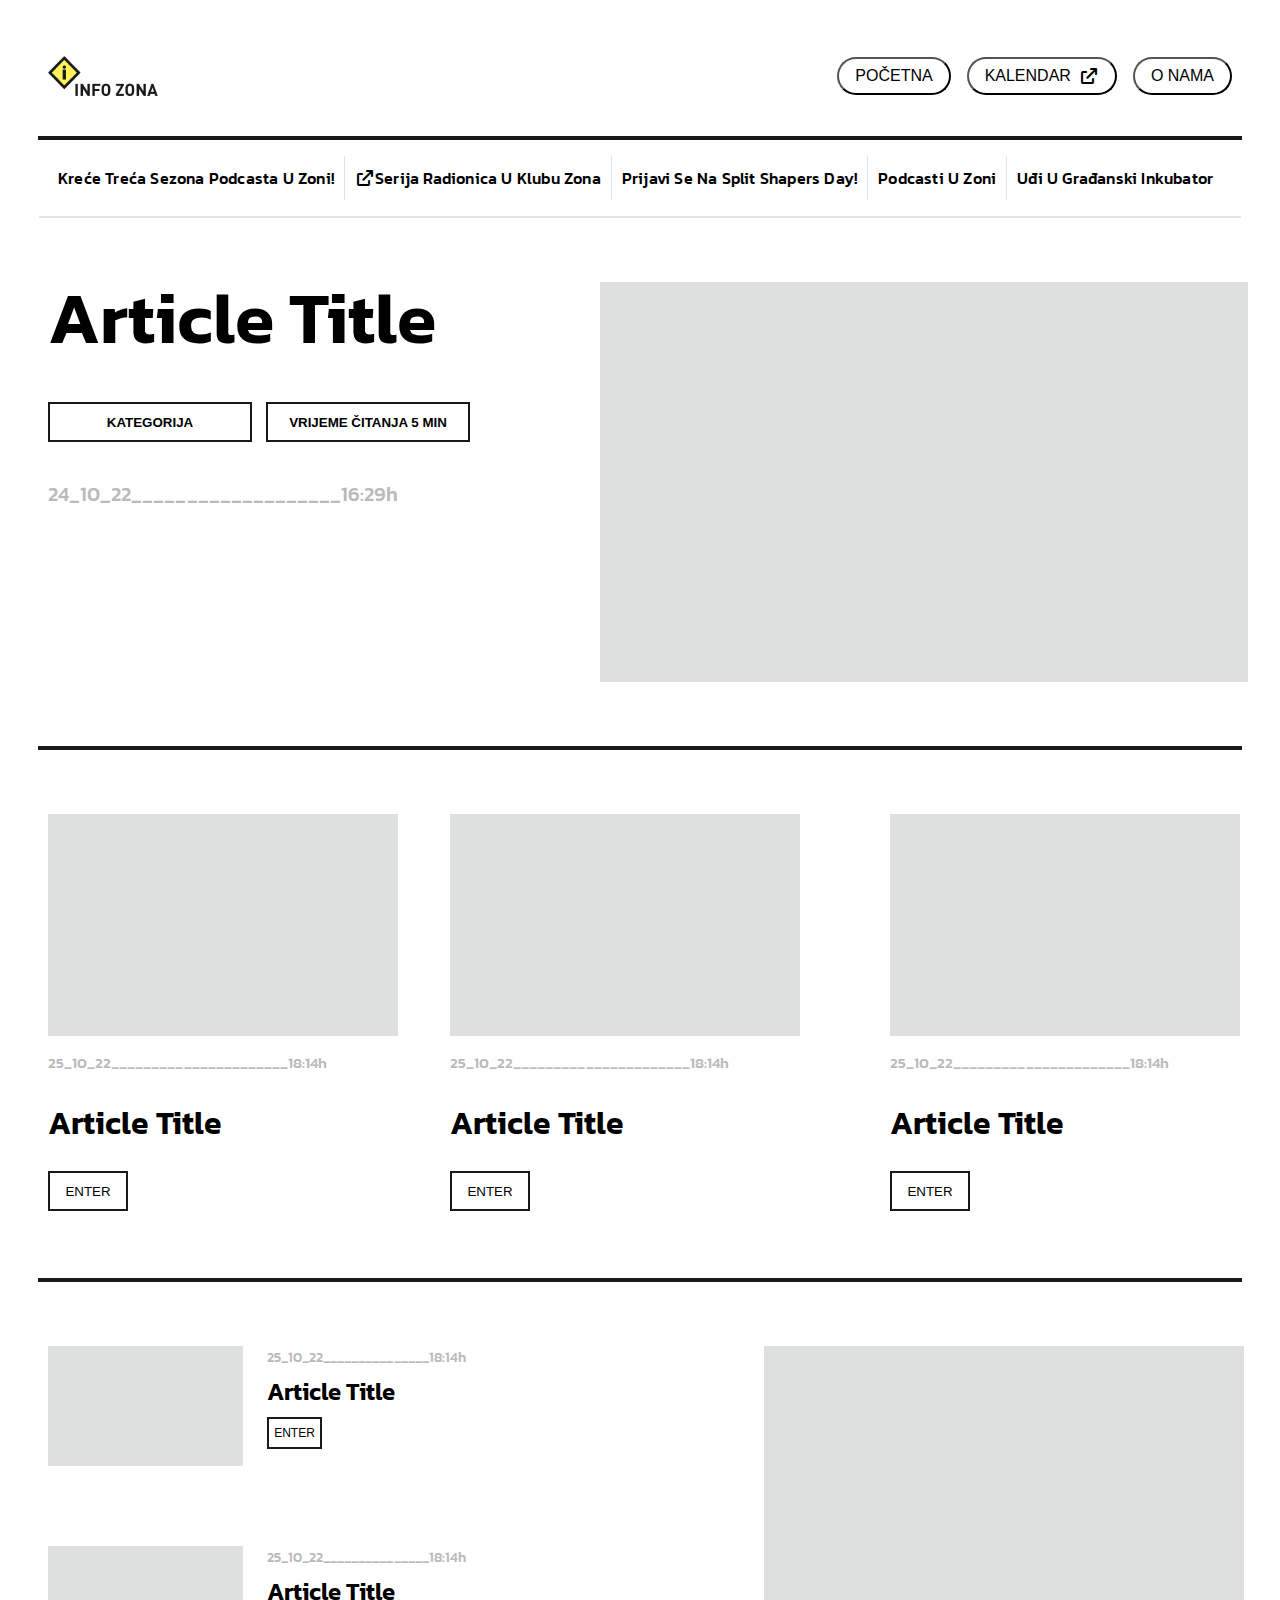
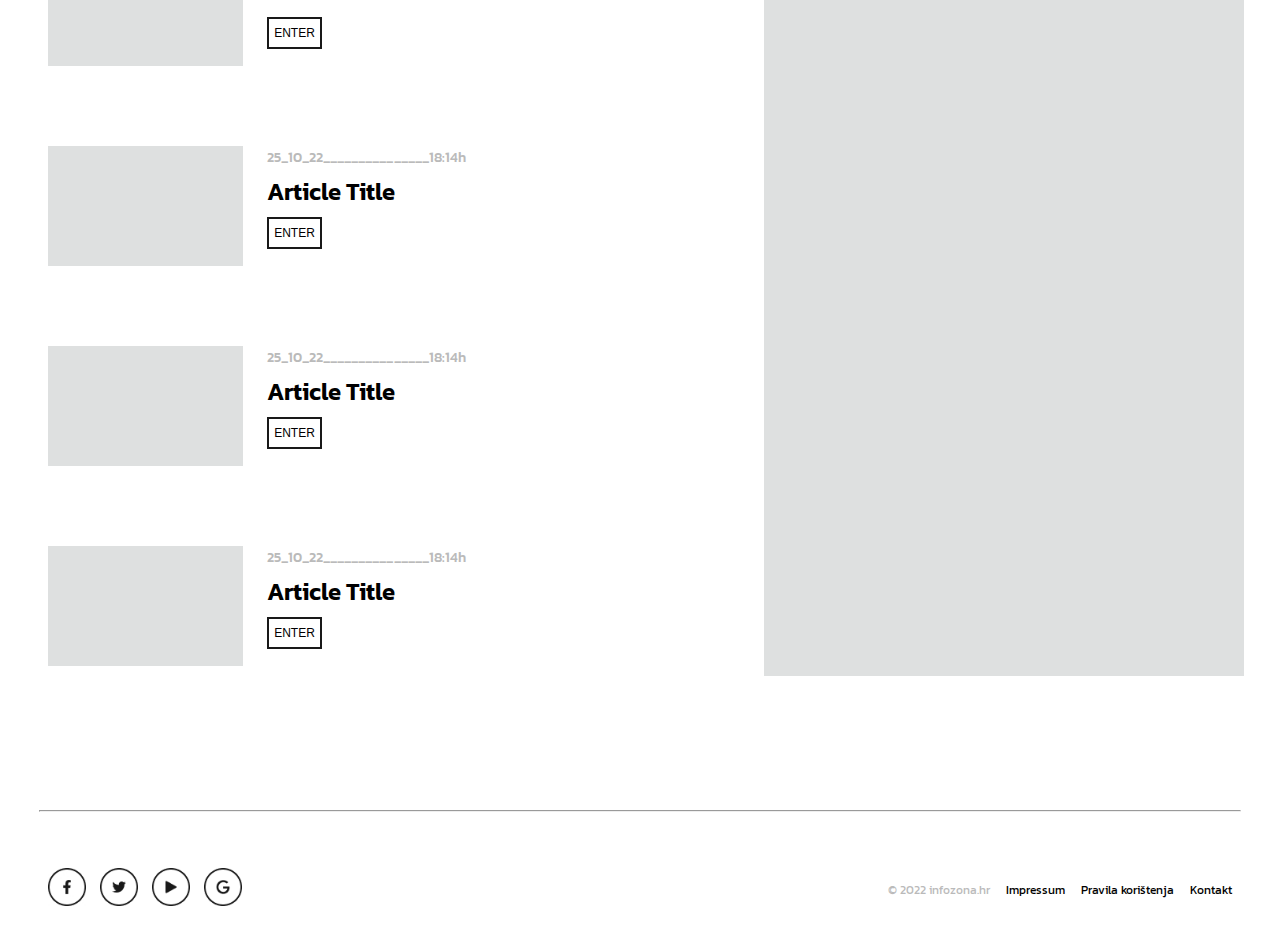
<file: index.html>
<!DOCTYPE html>
<html lang="en">
  <head>
    <meta charset="UTF-8" />
    <meta
      name="viewport"
      content="initial-scale=1, maximum-scale=1, user-scalable=no, width=device-width"
    />
    <link
      rel="stylesheet"
      href="https://cdnjs.cloudflare.com/ajax/libs/font-awesome/4.7.0/css/font-awesome.min.css"
    />
    <link
      rel="stylesheet"
      href="https://cdnjs.cloudflare.com/ajax/libs/font-awesome/6.0.0/css/all.min.css"
      integrity="sha512-9usAa10IRO0HhonpyAIVpjrylPvoDwiPUiKdWk5t3PyolY1cOd4DSE0Ga+ri4AuTroPR5aQvXU9xC6qOPnzFeg=="
      crossorigin="anonymous"
      referrerpolicy="no-referrer"
    />

    <link rel="stylesheet" href="./styles/main.css" />

    <title>INFO ZONA</title>
  </head>

  <body>
    <!-- HEADER-->
    <header class="header">
      <img class="logo__znak" src="./images/IZ znak.jpg" />
      <img class="logo" src="./images//IZ logo vektor.jpg" />
      <div class="header__bars">
        <i class="fa fa-bars"></i>
      </div>
      <div class="header__menu">
        <button class="btn__header">POČETNA</button>
        <button class="btn__header">
          KALENDAR
          <i class="fa-solid fa-arrow-up-right-from-square fa-fw"></i>
        </button>
        <button class="btn__header">O NAMA</button>
      </div>
    </header>

    <hr class="divider" />

    <!-- <div class="div__content">
      <span class="vertical__line">Kreće treća sezona podcasta u zoni!</span>
      <span class="vertical__line">
        <i class="fa-solid fa-arrow-up-right-from-square"></i>Serija radionica u
        Klubu Zona</span
      >
      <span class="vertical__line">Prijavi se na Split Shapers Day!</span>
      <span class="vertical__line">Podcasti u Zoni</span>
      <span>Uđi u Građanski inkubator</span>
    </div> -->
    <div class="div__content">
      <ul class="ul__content">
        <li>Kreće treća sezona podcasta u zoni!</li>
        <li>
          <i class="fa-solid fa-arrow-up-right-from-square fa-fw"></i>Serija
          radionica u Klubu Zona
        </li>

        <li>Prijavi se na Split Shapers Day!</li>
        <li>Podcasti u Zoni</li>
        <li>Uđi u Građanski inkubator</li>
      </ul>
    </div>

    <hr class="divider__header" />

    <!-- ARTICLE SECTION 1-->

    <div class="hero">
      <div class="hero__container">
        <div class="hero__container__left">
          <a href="./article.html"
            ><h1 class="article__title">Article Title</h1>
          </a>
          <button class="btn__article">KATEGORIJA</button>
          <button class="btn__article">VRIJEME ČITANJA 5 MIN</button>
          <p class="date">24_10_22___________________16:29h</p>
        </div>
        <div class="hero__container__right"></div>
      </div>
    </div>

    <hr class="divider" />

    <!--ARTICLE SECTION 2-->
    <div class="hero">
      <div class="hero__container__row">
        <div class="container__left">
          <div class="div__row"></div>
          <p class="date__row">25_10_22______________________18:14h</p>
          <a href="./article.html"
            ><h3 class="article__title__h3">Article Title</h3></a
          >
          <button class="btn__enter">ENTER</button>
        </div>
        <div class="container__center">
          <div class="div__row"></div>
          <p class="date__row">25_10_22______________________18:14h</p>
          <a href="./article.html"
            ><h3 class="article__title__h3">Article Title</h3></a
          >
          <button class="btn__enter">ENTER</button>
        </div>
        <div class="container__right">
          <div class="div__row"></div>
          <p class="date__row">25_10_22______________________18:14h</p>
          <a href="./article.html"
            ><h3 class="article__title__h3">Article Title</h3></a
          >
          <button class="btn__enter">ENTER</button>
        </div>
      </div>
    </div>

    <hr class="divider" />

    <!--ARTICLE SECTION 3-->
    <div class="hero">
      <div class="hero__container__column">
        <div class="div__container__left">
          <div class="div__container__l">
            <div class="div__column"></div>
            <div class="div__content__left">
              <p class="date__column">25_10_22_______________18:14h</p>
              <a href="./article.html"
                ><h4 class="article__title__h4">Article Title</h4></a
              >
              <button class="btn__enter__2">ENTER</button>
            </div>
          </div>

          <div class="div__container__l">
            <div class="div__column"></div>
            <div class="div__content__left">
              <p class="date__column">25_10_22_______________18:14h</p>
              <a href="./article.html"
                ><h4 class="article__title__h4">Article Title</h4></a
              >
              <button class="btn__enter__2">ENTER</button>
            </div>
          </div>
          <div class="div__container__l">
            <div class="div__column"></div>
            <div class="div__content__left">
              <p class="date__column">25_10_22_______________18:14h</p>
              <a href="./article.html"
                ><h4 class="article__title__h4">Article Title</h4></a
              >
              <button class="btn__enter__2">ENTER</button>
            </div>
          </div>
          <div class="div__container__l">
            <div class="div__column"></div>
            <div class="div__content__left">
              <p class="date__column">25_10_22_______________18:14h</p>
              <a href="./article.html"
                ><h4 class="article__title__h4">Article Title</h4></a
              >
              <button class="btn__enter__2">ENTER</button>
            </div>
          </div>
          <div class="div__container__l">
            <div class="div__column"></div>
            <div class="div__content__left">
              <p class="date__column">25_10_22_______________18:14h</p>
              <a href="./article.html"
                ><h4 class="article__title__h4">Article Title</h4></a
              >
              <button class="btn__enter__2">ENTER</button>
            </div>
          </div>
        </div>

        <div class="div__container__column"></div>
      </div>
    </div>

    <img class="social__mobile" src="./images/Facebook.jpg" />
    <img class="social__mobile" src="./images/Twitter.png" />
    <img class="social__mobile" src="./images/Play.png" />
    <img class="social__mobile" src="./images/Google.png" />
    <p class="date__footer__mobile">© 2022 infozona.hr</p>
    <hr class="divider__footer" />

    <!-- FOOTER-->
    <footer class="footer">
      <div class="social__icons">
        <img class="social" src="./images/Facebook.jpg" />
        <img class="social" src="./images/Twitter.png" />
        <img class="social" src="./images/Play.png" />
        <img class="social" src="./images/Google.png" />
      </div>
      <div class="footer__content">
        <p class="date__footer">© 2022 infozona.hr</p>
        <p>Impressum</p>
        <p>Pravila korištenja</p>
        <p>Kontakt</p>
      </div>
    </footer>
  </body>
</html>
</file>
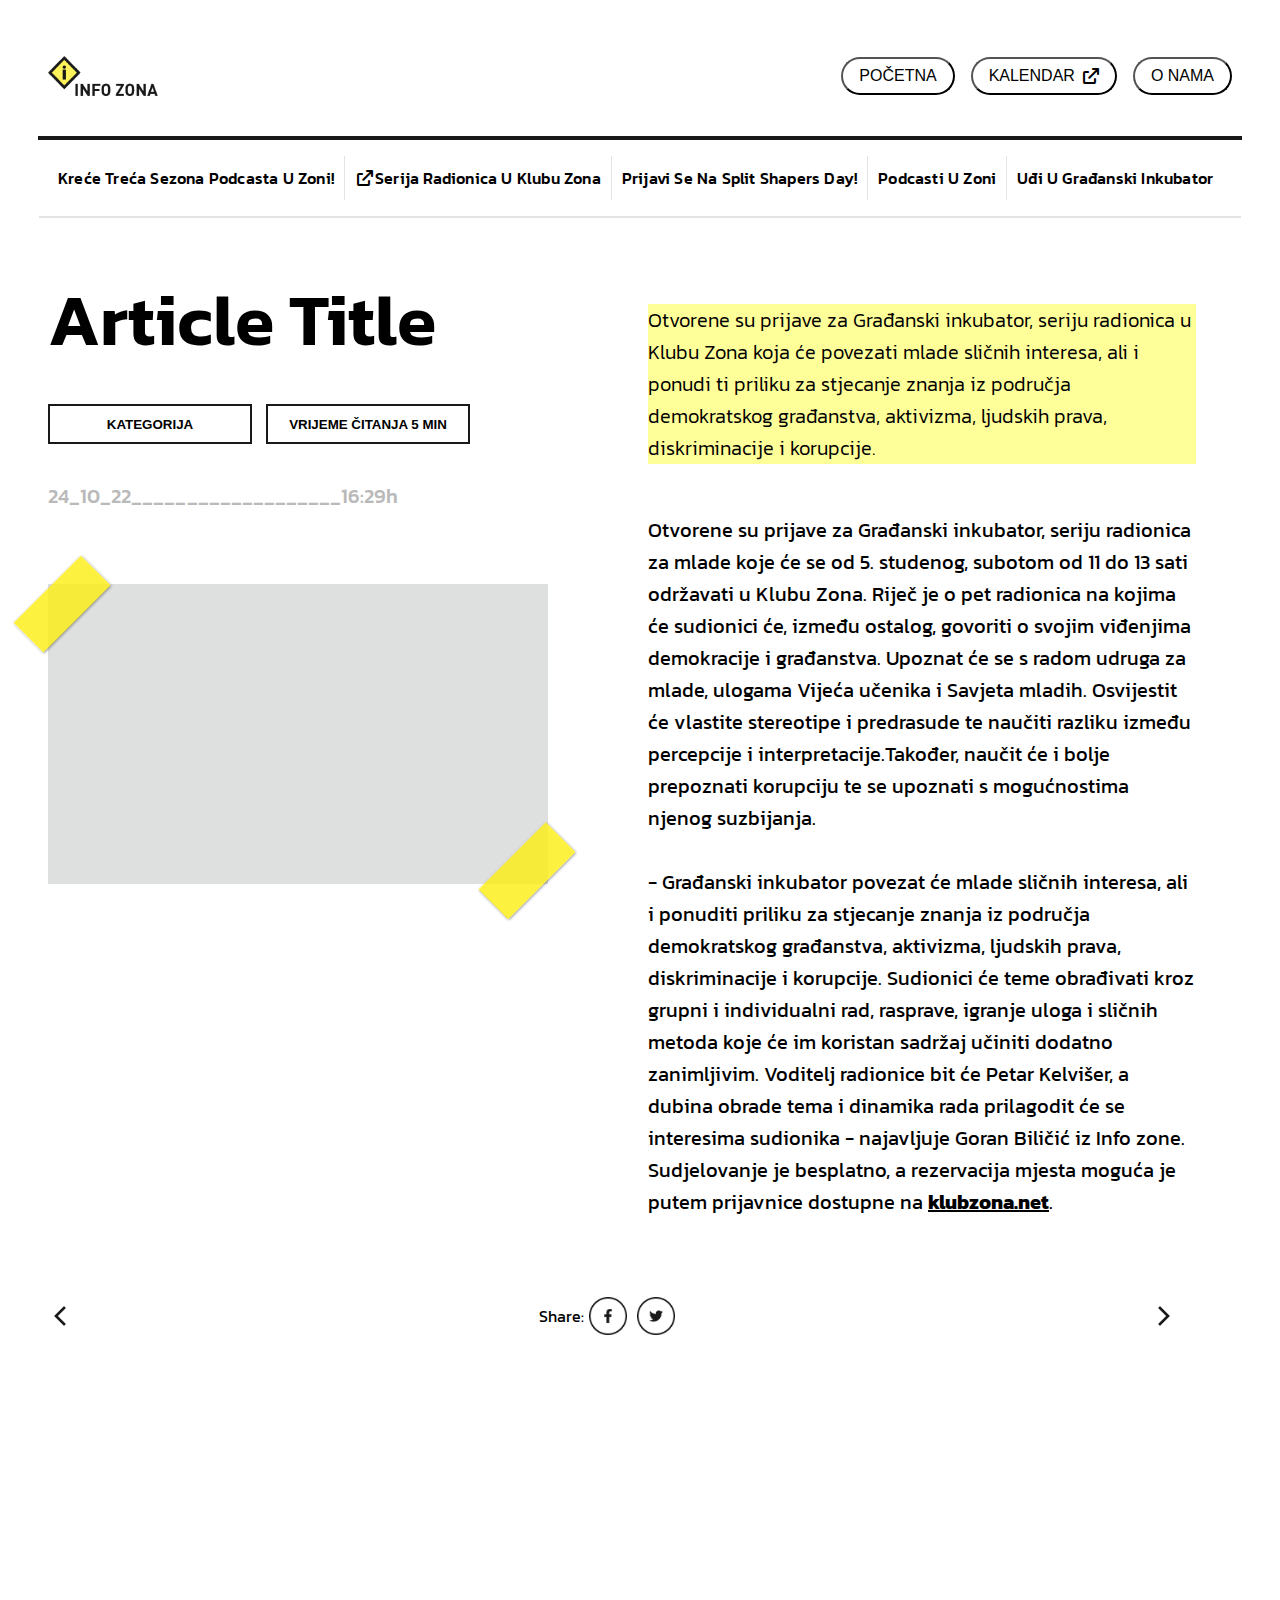
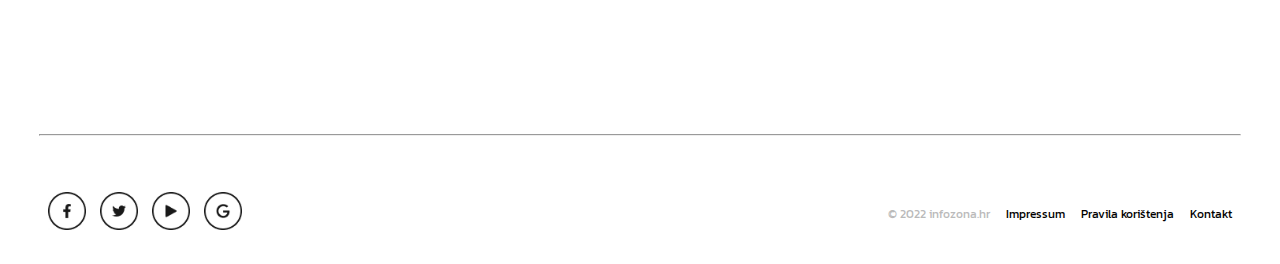
<file: article.html>
<!DOCTYPE html>
<html lang="en">
  <head>
    <meta charset="UTF-8" />
    <meta http-equiv="X-UA-Compatible" content="IE=edge" />
    <meta
      name="viewport"
      content="initial-scale=1, maximum-scale=1, user-scalable=no, width=device-width"
    />
    <link
      rel="stylesheet"
      href="https://cdnjs.cloudflare.com/ajax/libs/font-awesome/4.7.0/css/font-awesome.min.css"
    />
    <link
      rel="stylesheet"
      href="https://cdnjs.cloudflare.com/ajax/libs/font-awesome/6.0.0/css/all.min.css"
      integrity="sha512-9usAa10IRO0HhonpyAIVpjrylPvoDwiPUiKdWk5t3PyolY1cOd4DSE0Ga+ri4AuTroPR5aQvXU9xC6qOPnzFeg=="
      crossorigin="anonymous"
      referrerpolicy="no-referrer"
    />
    <link rel="stylesheet" href="./styles/main.css" />
    <title>ARTICLE</title>
  </head>
  <body>
    <!-- HEADER-->
    <header class="header">
      <img class="logo__znak" src="./images/IZ znak.jpg" />
      <img class="logo" src="./images//IZ logo vektor.jpg" />

      <div class="header__bars">
        <i class="fa fa-bars"></i>
      </div>
      <div class="header__menu">
        <a href="./index.html"><button class="btn__header">POČETNA</button></a>
        <button class="btn__header">
          KALENDAR
          <i class="fa-solid fa-arrow-up-right-from-square"></i>
        </button>
        <button class="btn__header">O NAMA</button>
      </div>
    </header>

    <hr class="divider" />

    <!-- <div class="div__content">
      <span class="vertical__line">Kreće treća sezona podcasta u zoni!</span>
      <span class="vertical__line">
        <i class="fa-solid fa-arrow-up-right-from-square"></i>Serija radionica u
        Klubu Zona</span
      >
      <span class="vertical__line">Prijavi se na Split Shapers Day!</span>
      <span class="vertical__line">Podcasti u Zoni</span>
      <span>Uđi u Građanski inkubator</span>
    </div> -->
    <div class="div__content">
      <ul class="ul__content">
        <li>Kreće treća sezona podcasta u zoni!</li>
        <li>
          <i class="fa-solid fa-arrow-up-right-from-square fa-fw"></i>Serija
          radionica u Klubu Zona
        </li>

        <li>Prijavi se na Split Shapers Day!</li>
        <li>Podcasti u Zoni</li>
        <li>Uđi u Građanski inkubator</li>
      </ul>
    </div>

    <hr class="divider__header" />

    <!--ARTICLE PAGE-->
    <div class="hero__article__page">
      <div class="hero__container__article">
        <div class="container__article__left">
          <h1 class="article__title">Article Title</h1>
          <button class="btn__article">KATEGORIJA</button>
          <button class="btn__article">VRIJEME ČITANJA 5 MIN</button>
          <p class="date">24_10_22___________________16:29h</p>

          <div class="photo__left">
            <div class="container__article"></div>
            <div class="photo__right"></div>
          </div>
        </div>

        <div class="content">
          <p class="content__marked">
            Otvorene su prijave za Građanski inkubator, seriju radionica u Klubu
            Zona koja će povezati mlade sličnih interesa, ali i ponudi ti
            priliku za stjecanje znanja iz područja demokratskog građanstva,
            aktivizma, ljudskih prava, diskriminacije i korupcije.
          </p>

          <p class="content__2">
            Otvorene su prijave za Građanski inkubator, seriju radionica za
            mlade koje će se od 5. studenog, subotom od 11 do 13 sati održavati
            u Klubu Zona. Riječ je o pet radionica na kojima će sudionici će,
            između ostalog, govoriti o svojim viđenjima demokracije i
            građanstva. Upoznat će se s radom udruga za mlade, ulogama Vijeća
            učenika i Savjeta mladih. Osvijestit će vlastite stereotipe i
            predrasude te naučiti razliku između percepcije i
            interpretacije.Također, naučit će i bolje prepoznati korupciju te se
            upoznati s mogućnostima njenog suzbijanja.
            <br /><br />
            - Građanski inkubator povezat će mlade sličnih interesa, ali i
            ponuditi priliku za stjecanje znanja iz područja demokratskog
            građanstva, aktivizma, ljudskih prava, diskriminacije i korupcije.
            Sudionici će teme obrađivati kroz grupni i individualni rad,
            rasprave, igranje uloga i sličnih metoda koje će im koristan sadržaj
            učiniti dodatno zanimljivim. Voditelj radionice bit će Petar
            Kelvišer, a dubina obrade tema i dinamika rada prilagodit će se
            interesima sudionika - najavljuje Goran Biličić iz Info zone.
            Sudjelovanje je besplatno, a rezervacija mjesta moguća je putem
            prijavnice dostupne na <b><u>klubzona.net</u></b
            >.
          </p>
        </div>
      </div>
      <div class="div__share">
        <img class="arrow__left" src="images/chevron left.jpg" />
        <div class="div__social">
          <p>Share:</p>
          <img class="social__share" src="./images/Facebook.jpg" />
          <img class="social__share" src="./images/Twitter.png" />
        </div>
        <img class="arrow__right" src="images/chevron right.jpg" />
      </div>
    </div>

    <img class="social__mobile" src="./images/Facebook.jpg" />
    <img class="social__mobile" src="./images/Twitter.png" />
    <img class="social__mobile" src="./images/Play.png" />
    <img class="social__mobile" src="./images/Google.png" />
    <p class="date__footer__mobile">© 2022 infozona.hr</p>
    <hr class="divider__footer" />
    <!-- FOOTER-->
    <footer class="footer">
      <div>
        <img class="social" src="./images/Facebook.jpg" />
        <img class="social" src="./images/Twitter.png" />
        <img class="social" src="./images/Play.png" />
        <img class="social" src="./images/Google.png" />
      </div>
      <div class="footer__content">
        <p class="date__footer">© 2022 infozona.hr</p>
        <p>Impressum</p>
        <p>Pravila korištenja</p>
        <p>Kontakt</p>
      </div>
    </footer>
  </body>
</html>
</file>
<file: styles/main.css>
@import url("https://fonts.googleapis.com/css2?family=Kanit:wght@400;500;600&display=swap");
.header {
  display: flex;
  justify-content: space-between;
  padding: 0.5rem calc((100vw - 1200px) / 2);
  padding-top: 48px;
  margin-bottom: 32px;
}
.header__bars {
  opacity: 0;
}
@media only screen and (max-width: 786px) {
  .header__bars {
    color: #191919;
    opacity: 1;
    position: absolute;
    top: 40px;
    right: 20px;
    font-size: 2rem;
  }
}
.header__menu {
  flex-direction: row;
  display: flex;
  align-items: center;
  padding: 0px;
  gap: 16px;
}
@media only screen and (max-width: 786px) {
  .header__menu {
    display: none;
  }
}

.divider {
  border: 2.5px solid #191919;
  position: relative;
  width: 1200px;
}
.divider__header {
  border: 1px solid #e4e4e4;
  width: 1200px;
}
.divider__footer {
  width: 1200px;
}

.div__content {
  display: flex;
  justify-content: space-between;
  padding: 0.5rem calc((100vw - 1200px) / 2);
  max-width: 1128px;
  width: 100%;
  text-transform: capitalize;
  font-size: 16px;
  line-height: 24px;
  letter-spacing: 0.2px;
}

.ul__content {
  width: 100%;
  list-style-type: none;
  display: table;
  padding-left: 0;
  margin: 0;
}

.ul__content li {
  text-transform: capitalize;
  font-weight: 500;
  font-size: 16px;
  padding: 10px;
  display: table-cell;
  white-space: nowrap;
}
@media only screen and (max-width: 786px) {
  .ul__content li {
    white-space: normal;
  }
}
@media only screen and (max-width: 280px) {
  .ul__content li {
    white-space: normal;
  }
}

li {
  padding: 0.5rem calc((100vw - 1200px) / 2);
  border-right: 1px solid #e4e4e4;
}

li:last-child {
  border-right: none;
}

.hero {
  margin-top: 56px;
  margin-bottom: 56px;
}
.hero__container {
  display: grid;
  grid-template-columns: 1fr 1fr;
  -webkit-box-align: center;
  -ms-flex-align: center;
  padding: 0.5rem calc((100vw - 1200px) / 2);
  width: 100%;
  max-width: 1200px;
  height: 400px;
  margin-bottom: 56px;
}
@media only screen and (max-width: 786px) {
  .hero__container {
    grid-template-columns: 1fr;
    height: 100%;
    flex-direction: column;
  }
}
.hero__container__left {
  width: 100%;
  line-height: 1.2;
}
@media only screen and (max-width: 786px) {
  .hero__container__left {
    padding: 1.5rem 0;
    order: 1;
  }
}
@media only screen and (max-width: 280px) {
  .hero__container__left {
    line-height: 1.5;
  }
}
.hero__container__right {
  width: 648px;
  height: 400px;
  margin-right: 0px;
  background: #dee0e0;
}
@media only screen and (max-width: 786px) {
  .hero__container__right {
    width: 430px;
    height: 228px;
  }
}
@media only screen and (max-width: 280px) {
  .hero__container__right {
    width: 370px;
    height: 228px;
  }
}
.hero__container__row {
  display: grid;
  grid-template-columns: 1fr 1fr 1fr;
  padding: 0.5rem calc((100vw - 1200px) / 2);
  max-width: 1200px;
  height: 400px;
  gap: 90px;
  font-weight: 500;
  line-height: 24px;
  letter-spacing: 0.002em;
  font-weight: 500;
}
@media only screen and (max-width: 786px) {
  .hero__container__row {
    grid-template-columns: 1fr;
    height: 1500px;
  }
}

.container__left {
  width: 312px;
  line-height: 1.2;
  height: 200px;
}
@media only screen and (max-width: 786px) {
  .container__left {
    height: 150px;
  }
}
@media only screen and (max-width: 280px) {
  .container__left {
    line-height: 1.5;
    height: 150px;
  }
}

.container__center {
  height: 200px;
}
@media only screen and (max-width: 786px) {
  .container__center {
    height: 150px;
  }
}
@media only screen and (max-width: 280px) {
  .container__center {
    line-height: 1.5;
    height: 150px;
  }
}

.container__right {
  height: 200px;
  margin-right: 0px;
}
@media only screen and (max-width: 786px) {
  .container__right {
    height: 150px;
  }
}
@media only screen and (max-width: 280px) {
  .container__right {
    line-height: 1.5;
    height: 150px;
  }
}

.div__row {
  background-color: #dee0e0;
  width: 350px;
  height: 222px;
}
@media only screen and (max-width: 786px) {
  .div__row {
    width: 370px;
    height: 228px;
  }
}

.hero__container__column {
  max-width: 700px;
  height: 1000px;
  display: grid;
  grid-template-columns: 1fr 1fr;
  gap: 120px;
  padding: 0.5rem calc((100vw - 1200px) / 2);
}
@media only screen and (max-width: 786px) {
  .hero__container__column {
    grid-template-columns: 1fr;
    height: 1500px;
  }
}
@media only screen and (max-width: 280px) {
  .hero__container__column {
    line-height: 1.5;
  }
}

.div__container__left {
  display: grid;
  grid-template-columns: 1fr;
  width: 596px;
  height: 200px;
}
@media only screen and (max-width: 786px) {
  .div__container__left {
    height: 600px;
  }
}
@media only screen and (max-width: 280px) {
  .div__container__left {
    height: 600px;
  }
}

.div__container__l {
  display: flex;
  flex-direction: row;
  align-items: flex-start;
  width: 596px;
  height: 200px;
}

.div__content__left {
  width: 195px;
  height: 120px;
}

.div__column {
  width: 195px;
  height: 120px;
  margin-right: 24px;
  background-color: #dee0e0;
}
@media only screen and (max-width: 786px) {
  .div__column {
    width: 140px;
    height: 85.39px;
  }
}
@media only screen and (max-width: 280px) {
  .div__column {
    width: 140px;
    height: 85.39px;
  }
}

.div__container__column {
  width: 480px;
  height: 930px;
  margin-right: 0px;
  background: #dee0e0;
  margin-top: 0px;
}
@media only screen and (max-width: 786px) {
  .div__container__column {
    width: 370px;
    height: 643px;
  }
}
@media only screen and (max-width: 280px) {
  .div__container__column {
    width: 370px;
    height: 643px;
    padding-bottom: 0px;
  }
}

.footer {
  display: flex;
  justify-content: space-between;
  padding: 0.5rem calc((100vw - 1200px) / 2);
  padding-top: 48px;
  padding-bottom: 20px;
}
@media only screen and (max-width: 786px) {
  .footer {
    height: 10px;
  }
}
@media only screen and (max-width: 280px) {
  .footer {
    line-height: 1.5;
  }
}
.footer__content {
  flex-direction: row;
  display: flex;
  align-items: center;
  padding: 0px;
  gap: 16px;
  font-size: 12px;
}
@media only screen and (max-width: 786px) {
  .footer__content {
    margin-left: auto;
    margin-right: 0;
  }
}
@media only screen and (max-width: 280px) {
  .footer__content {
    line-height: 1.5;
  }
}

.hero__article__page {
  height: 1500px;
}
@media only screen and (max-width: 1128px) {
  .hero__article__page {
    height: 2000px;
  }
}

.hero__container__article {
  display: grid;
  grid-template-columns: 1fr 1fr;
  padding: 0.5rem calc((100vw - 1200px) / 2);
  width: 100%;
  max-width: 1200px;
}
@media only screen and (max-width: 1128px) {
  .hero__container__article {
    grid-template-columns: 1fr;
    height: 1000px;
  }
}

.container__article {
  width: 500px;
  height: 300px;
  background-color: #dee0e0;
  margin-top: 0px;
}
@media only screen and (max-width: 786px) {
  .container__article {
    width: 370px;
    height: 228px;
  }
}
@media only screen and (max-width: 280px) {
  .container__article {
    width: 370px;
    height: 228px;
  }
}
.container__article__left {
  width: 100%;
  line-height: 1.2;
  margin-top: 50px;
}
@media only screen and (max-width: 1128px) {
  .container__article__left {
    line-height: 1.5;
  }
}

.div__social {
  flex-direction: row;
  display: flex;
  align-items: center;
  margin-right: 5px;
  gap: 5px;
}

.div__share {
  display: flex;
  justify-content: space-between;
  align-items: center;
  width: 1128px;
  height: 32px;
  position: absolute;
  margin-top: 450px;
  padding: 0.5rem calc((100vw - 1200px) / 2);
}
@media only screen and (max-width: 786px) {
  .div__share {
    display: none;
  }
}
@media only screen and (max-width: 280px) {
  .div__share {
    display: none;
  }
}

.btn__header {
  display: flex;
  flex-direction: row;
  align-items: center;
  padding: 8px 16px;
  gap: 8px;
  background-color: white;
  color: black;
  border-radius: 24px;
  border-color: black;
  font-weight: 500;
  font-size: 16px;
}

.btn__header:hover {
  background-color: black;
  color: white;
}

.btn__enter {
  display: flex;
  flex-direction: row;
  justify-content: center;
  align-items: center;
  padding: 8px 16px;
  gap: 8px;
  width: 80px;
  height: 40px;
  border: 2px solid #191919;
  background-color: white;
}
.btn__enter__2 {
  display: flex;
  flex-direction: row;
  justify-content: center;
  align-items: center;
  padding: 4px 8px;
  gap: 8px;
  width: 55px;
  height: 32px;
  border: 2px solid #191919;
  background-color: white;
  font-size: 12px;
  margin-top: 0px;
}

.btn__article {
  border: 2px solid #191919;
  justify-content: center;
  align-items: center;
  padding: 8px 16px;
  gap: 8px;
  width: 204px;
  height: 40px;
  background-color: white;
  color: black;
  margin-right: 10px;
  font-weight: 600;
}

.article__title {
  font-style: normal;
  font-weight: 600;
  font-size: 72px;
  line-height: 72px;
  margin-top: 0;
}
@media only screen and (max-width: 786px) {
  .article__title {
    font-size: 48px;
  }
}
@media only screen and (max-width: 280px) {
  .article__title {
    font-size: 48px;
  }
}
.article__title__h3 {
  font-style: normal;
  font-weight: 600;
  font-size: 32px;
  line-height: 32px;
}
.article__title__h4 {
  font-style: normal;
  font-weight: 600;
  font-size: 24px;
  line-height: 24px;
  width: 150px;
  height: 5px;
}
@media only screen and (max-width: 786px) {
  .article__title__h4 {
    font-size: 20px;
  }
}
@media only screen and (max-width: 280px) {
  .article__title__h4 {
    font-size: 20px;
  }
}

a {
  color: black;
  text-decoration: none;
}

.date {
  width: 312px;
  height: 24px;
  left: 0px;
  top: 72px;
  font-weight: 500;
  font-size: 20px;
  line-height: 24px;
  letter-spacing: 0.002em;
  color: #bababa;
  padding-top: 20px;
}
.date__row {
  font-size: 15px;
  width: 312px;
  height: 24px;
  left: 0px;
  top: 72px;
  font-weight: 500;
  line-height: 24px;
  letter-spacing: 0.002em;
  color: #bababa;
  font-weight: 500;
}
.date__column {
  margin-top: 0;
  font-size: 14px;
  width: 312px;
  height: 2px;
  left: 0px;
  top: 72px;
  font-weight: 500;
  line-height: 24px;
  letter-spacing: 0.002em;
  color: #bababa;
  font-weight: 500;
}
.date__footer {
  color: #bababa;
}
@media only screen and (max-width: 786px) {
  .date__footer {
    display: none;
  }
}
@media only screen and (max-width: 280px) {
  .date__footer {
    display: none;
  }
}
.date__footer__mobile {
  display: none;
}
@media only screen and (max-width: 786px) {
  .date__footer__mobile {
    display: flex;
    float: right;
    color: #bababa;
  }
}
@media only screen and (max-width: 280px) {
  .date__footer__mobile {
    display: flex;
    float: right;
    color: #bababa;
  }
}

.social__mobile {
  display: none;
}
@media only screen and (max-width: 786px) {
  .social__mobile {
    width: 38px;
    height: 38px;
    display: inline-block;
    align-items: center;
  }
}
@media only screen and (max-width: 280px) {
  .social__mobile {
    width: 38px;
    height: 38px;
    display: inline-block;
    align-items: center;
  }
}

.social {
  width: 38px;
  height: 38px;
  margin-right: 10px;
}
@media only screen and (max-width: 786px) {
  .social {
    display: none;
  }
}
@media only screen and (max-width: 280px) {
  .social {
    display: none;
  }
}

.logo {
  display: flex;
  align-items: center;
  width: 110px;
  height: 40px;
  padding-top: -10px;
}
@media only screen and (max-width: 786px) {
  .logo {
    display: none;
  }
}
.logo__znak {
  display: none;
}
@media only screen and (max-width: 786px) {
  .logo__znak {
    display: flex;
    align-items: center;
    height: 34px;
    width: 35px;
    padding-top: -10px;
  }
}

.content {
  width: 548px;
  height: 160px;
  margin-right: 0px;
  margin-top: 50px;
}
.content__marked {
  background-color: rgb(255, 255, 153);
  font-weight: 300;
  width: 548px;
  height: 160px;
  left: 736px;
  right: 156px;
  font-size: 20px;
  line-height: 32px;
}
@media only screen and (max-width: 786px) {
  .content__marked {
    width: 370px;
    height: 144px;
    font-size: 16px;
    margin-top: -100px;
  }
}
@media only screen and (max-width: 280px) {
  .content__marked {
    width: 370px;
    height: 144px;
    font-size: 16px;
    margin-top: 0;
  }
}
.content__2 {
  height: 688px;
  left: 736px;
  right: 156px;
  margin-top: 50px;
  font-size: 20px;
  line-height: 32px;
}
@media only screen and (max-width: 786px) {
  .content__2 {
    width: 370px;
    height: 632px;
    font-size: 16px;
  }
}
@media only screen and (max-width: 280px) {
  .content__2 {
    width: 370px;
    height: 632px;
    font-size: 16px;
  }
}

.social__share {
  width: 38px;
  height: 38px;
  margin-right: 5px;
}

.arrow__left {
  display: flex;
  justify-content: space-evenly;
}

.arrow__right {
  float: right;
}

.photo__left {
  margin-top: 76px;
  width: 250px;
  height: 250px;
  position: relative;
}

.photo__right {
  width: 250px;
  height: 250px;
  position: relative;
}

.photo__left:before {
  content: "";
  height: 41.67px;
  width: 94.86px;
  background-color: rgba(253, 237, 17, 0.8039215686);
  position: absolute;
  top: -5px;
  left: -5px;
  transform: translateX(-30%) translateY(10%) rotate(-45deg);
  box-shadow: 0px 1px 3px rgba(0, 0, 0, 0.4);
}

.photo__right:before {
  content: "";
  height: 41.67px;
  width: 94.86px;
  background-color: rgba(253, 237, 17, 0.8039215686);
  position: absolute;
  top: -5px;
  left: -5px;
  transform: translateX(460%) translateY(-70%) rotate(-45deg);
  box-shadow: 0px 1px 3px rgba(0, 0, 0, 0.4);
}
@media only screen and (max-width: 786px) {
  .photo__right:before {
    transform: translateX(330%) translateY(-90%) rotate(-45deg);
  }
}

body {
  position: relative;
  font-family: "Kanit", sans-serif;
}/*# sourceMappingURL=main.css.map */
</file>
